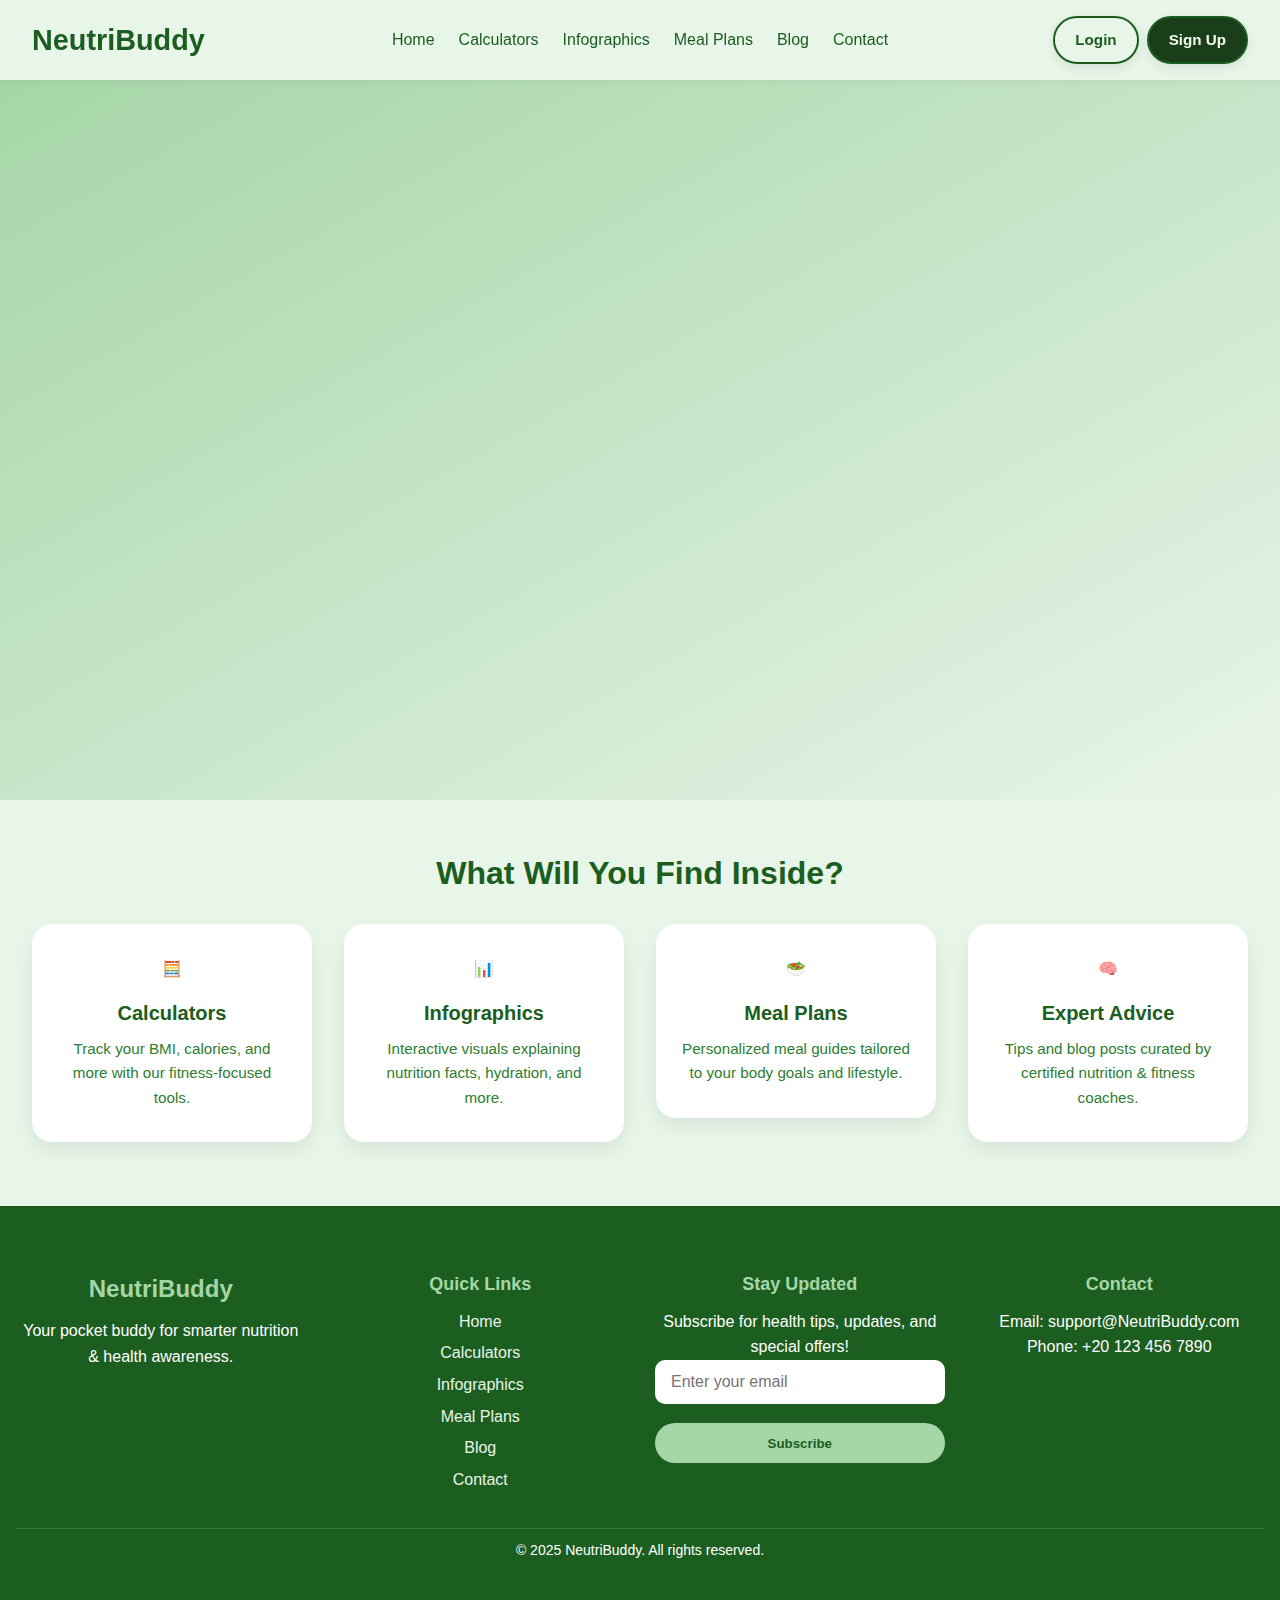
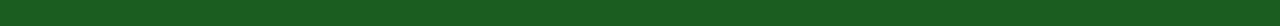
<file: index.html>
<!DOCTYPE html>
<html lang="en">
<head>
  <meta charset="UTF-8" />
  <meta name="viewport" content="width=device-width, initial-scale=1.0"/>
  <title>NeutriBuddy – Home</title>
  <link rel="stylesheet" href="css/style.css" />
  <link href="https://fonts.googleapis.com/css2?family=Inter:wght@400;600;800&display=swap" rel="stylesheet" />
</head>
<body>
  <!-- Navbar -->
<header class="navbar">
  <div class="logo">
    NeutriBuddy
  </div>
  <ul class="nav-links">
    <li><a href="index.html">Home</a></li>
    <li><a href="calculators.html">Calculators</a></li>
    <li><a href="infographics.html">Infographics</a></li>
    <li><a href="meal-plans.html">Meal Plans</a></li>
    <li><a href="blog.html">Blog</a></li>
    <li><a href="contact.html">Contact</a></li>
  </ul>
  <div class="auth-buttons">
    <a href="login.html" class="nav-btn login-btn">Login</a>
    <a href="signup.html" class="nav-btn signup-btn">Sign Up</a>
  </div>
</header>

<section class="hero">
  <div class="hero-content scroll-up">
    <h1>Your Nutrition Buddy for a Healthier You 🥦</h1>
    <p>NeutriBuddy empowers teens and young adults to take control of their health with smart tools, meal plans, and expert insights — all in one place.</p>
    <a href="signup.html" class="hero-btn">Get Started</a>
  </div>
</section>

  <section class="features-section">
  <h2 class="section-title">What Will You Find Inside?</h2>
  <div class="features-grid">
    <a href="calculators.html">
    <div class="feature-card">
      🧮
      <h3>Calculators</h3>
      <p>Track your BMI, calories, and more with our fitness-focused tools.</p>
    </div>
    </a>

    <a href="infographics.html">
    <div class="feature-card">
      📊
      <h3>Infographics</h3>
      <p>Interactive visuals explaining nutrition facts, hydration, and more.</p>
    </div>
    </a>

    <a href="meal-plans.html">
    <div class="feature-card">
      🥗
      <h3>Meal Plans</h3>
      <p>Personalized meal guides tailored to your body goals and lifestyle.</p>
    </div>
    </a>

    <a href="blog.html">
    <div class="feature-card">
      🧠
      <h3>Expert Advice</h3>
      <p>Tips and blog posts curated by certified nutrition & fitness coaches.</p>
    </div>
    </a>

  </div>
</section>


  <!-- Footer -->
<footer class="footer dark-section">
  <div class="container footer-content">
    <div class="footer-col logo-col">
      <h2 class="footer-logo">NeutriBuddy</h2>
      <p>Your pocket buddy for smarter nutrition & health awareness.</p>
    </div>

    <div class="footer-col links-col">
      <h3>Quick Links</h3>
      <ul>
        <li><a href="index.html">Home</a></li>
        <li><a href="calculators.html">Calculators</a></li>
        <li><a href="infographics.html">Infographics</a></li>
        <li><a href="meal-plans.html">Meal Plans</a></li>
        <li><a href="blog.html">Blog</a></li>
        <li><a href="contact.html">Contact</a></li>
      </ul>
    </div>
    <div class="footer-col newsletter-col">
      <h3>Stay Updated</h3>
      <p>Subscribe for health tips, updates, and special offers!</p>
      <form class="newsletter-form">
        <input type="email" placeholder="Enter your email" required>
        <button type="submit">Subscribe</button>
      </form>
    </div>
    <div class="footer-col contact-col">
      <h3>Contact</h3>
      <p>Email: support@NeutriBuddy.com</p>
      <p>Phone: +20 123 456 7890</p>
      <div class="social-icons">
        <a href="#"><i class="fa-brands fa-facebook-f"></i></a>
        <a href="#"><i class="fa-brands fa-instagram"></i></a>
        <a href="#"><i class="fa-brands fa-twitter"></i></a>
        <a href="#"><i class="fa-brands fa-youtube"></i></a>
      </div>
    </div>
  </div>

  <div class="footer-bottom">
    <p>&copy; 2025 NeutriBuddy. All rights reserved.</p>
  </div>
</footer>
</body>
</html>
</file>
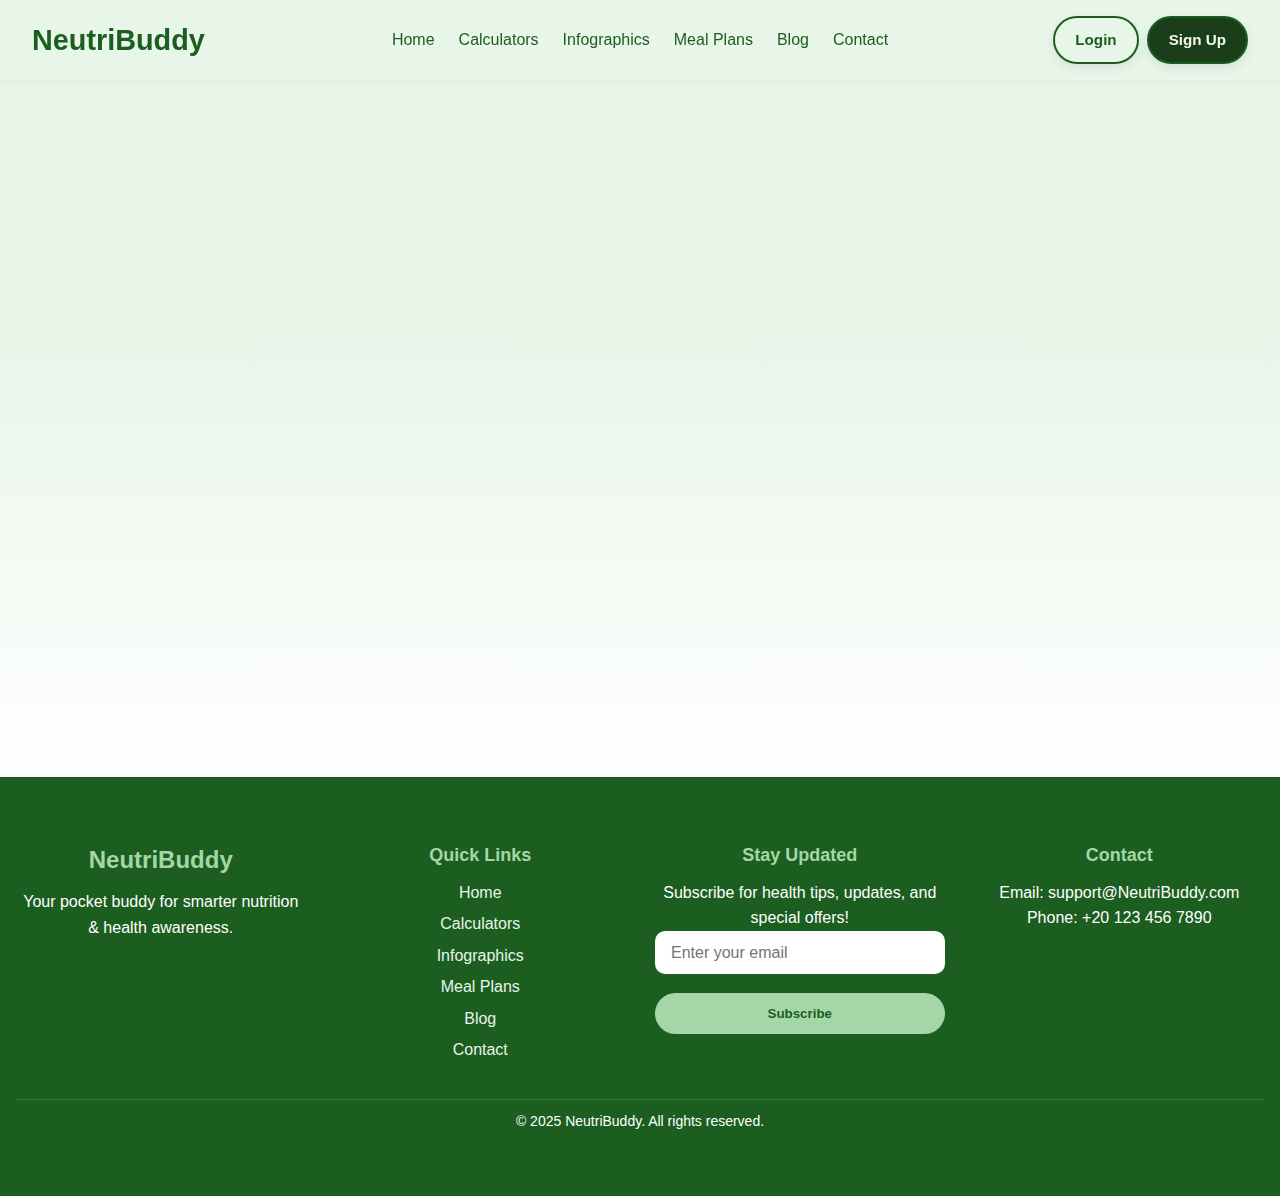
<file: calculators.html>
<!DOCTYPE html>
  <html lang="en">
  <head>
    <meta charset="UTF-8" />
    <meta name="viewport" content="width=device-width, initial-scale=1.0"/>
    <title>NeutriBuddy – Calculators</title>
    <link rel="stylesheet" href="css/style.css" />
  </head>
  <body>
    <!-- Navbar -->
  <header class="navbar">
    <div class="logo">
      NeutriBuddy
    </div>
    <ul class="nav-links">
      <li><a href="index.html">Home</a></li>
      <li><a href="calculators.html">Calculators</a></li>
      <li><a href="infographics.html">Infographics</a></li>
      <li><a href="meal-plans.html">Meal Plans</a></li>
      <li><a href="blog.html">Blog</a></li>
      <li><a href="contact.html">Contact</a></li>
    </ul>
    <div class="auth-buttons">
      <a href="login.html" class="nav-btn login-btn">Login</a>
      <a href="signup.html" class="nav-btn signup-btn">Sign Up</a>
    </div>
  </header>


    <!-- Hero Section -->
  <section class="section dark-section scroll-up">
    <div class="container">
      <h1 class="section-title2">Health & Fitness Calculators</h1>
      <p class="section-subtitle">Track and calculate your fitness progress with NeutriBuddy's powerful tools.</p>
    </div>
  </section>

  <!-- Main Calculators Section -->
  <section class="section light-section">
    <div class="container square-grid">

      <!-- BMI Calculator -->
      <div class="card scroll-up scroll-delay-1">
        <h2>📏 BMI Calculator</h2>
        <p>Determine your Body Mass Index to understand your ideal weight range.</p>
        <button class="toggle-btn" onclick="toggleCalc('bmi-calc')">Try It</button>
        <div class="calculator-form" id="bmi-calc" style="display: none;">
        <form class="calculator-form" onsubmit="calculateBMI(event)">
      <input type="number" id="bmiWeight" placeholder="Weight (kg)" required />
      <input type="number" id="bmiHeight" placeholder="Height (cm)" required />
      <button type="submit">Calculate BMI</button>
    </form>
    <p class="result-popup result-popup2" id="bmiResult">Your BMI will appear here.</p>
        </div>
      </div>

      <!-- Calorie Needs -->
      <div class="card scroll-up scroll-delay-2">
        <h2>🔥 Calorie Needs</h2>
        <p>Estimate your daily calorie requirements based on activity and goals.</p>
        <button class="toggle-btn" onclick="toggleCalc('calorie-calc')">Check Now</button>
        <div class="calculator-form" id="calorie-calc" style="display: none;">
          <form class="calculator-form" onsubmit="calculateCalories(event)">
      <input type="number" id="age" placeholder="Age" required />
      <input type="number" id="weight" placeholder="Weight (kg)" required />
      <input type="number" id="height" placeholder="Height (cm)" required />
      
      <select id="gender" required>
        <option value="">Select Gender</option>
        <option value="male">Male</option>
        <option value="female">Female</option>
      </select>
      
      <select id="activity" required>
        <option value="">Select Activity Level</option>
        <option value="1.2">Sedentary</option>
        <option value="1.375">Lightly Active</option>
        <option value="1.55">Moderately Active</option>
        <option value="1.725">Very Active</option>
        <option value="1.9">Super Active</option>
      </select>

      <button type="submit">Calculate Calories</button>
    </form>
    <p class="result-popup result-popup2" id="caloriesResult">Your daily calorie needs will appear here.</p>
        </div>
      </div>

      <!-- Macro Split -->
      <div class="card scroll-up scroll-delay-3">
        <h2>⚖️ Macronutrient Split</h2>
        <p>Get your daily protein, carbs, and fats based on your goal and weight.</p>
        <button class="toggle-btn" onclick="toggleCalc('macro-calc')">Calculate</button>
        <div class="calculator-form" id="macro-calc" style="display: none;">
          <form class="calculator-form" onsubmit="calculateMacros(event)">
      <input type="number" id="totalCalories" placeholder="Total Daily Calories" required />
      <button type="submit">Calculate Macros</button>
    </form>
    <p class="result-popup" id="macrosResult">Your macros will appear here.</p>
        </div>
      </div>

    </div>
  </section>



    <!-- Footer -->
<footer class="footer dark-section">
  <div class="container footer-content">
    <div class="footer-col logo-col">
      <h2 class="footer-logo">NeutriBuddy</h2>
      <p>Your pocket buddy for smarter nutrition & health awareness.</p>
    </div>

    <div class="footer-col links-col">
      <h3>Quick Links</h3>
      <ul>
        <li><a href="index.html">Home</a></li>
        <li><a href="calculators.html">Calculators</a></li>
        <li><a href="infographics.html">Infographics</a></li>
        <li><a href="meal-plans.html">Meal Plans</a></li>
        <li><a href="blog.html">Blog</a></li>
        <li><a href="contact.html">Contact</a></li>
      </ul>
    </div>
    <div class="footer-col newsletter-col">
      <h3>Stay Updated</h3>
      <p>Subscribe for health tips, updates, and special offers!</p>
      <form class="newsletter-form">
        <input type="email" placeholder="Enter your email" required>
        <button type="submit">Subscribe</button>
      </form>
    </div>
    <div class="footer-col contact-col">
      <h3>Contact</h3>
      <p>Email: support@NeutriBuddy.com</p>
      <p>Phone: +20 123 456 7890</p>
      <div class="social-icons">
        <a href="#"><i class="fa-brands fa-facebook-f"></i></a>
        <a href="#"><i class="fa-brands fa-instagram"></i></a>
        <a href="#"><i class="fa-brands fa-twitter"></i></a>
        <a href="#"><i class="fa-brands fa-youtube"></i></a>
      </div>
    </div>
  </div>

  <div class="footer-bottom">
    <p>&copy; 2025 NeutriBuddy. All rights reserved.</p>
  </div>
</footer>



  <script>

  // Toggle calculator visibility
    function toggleCalc(id) {
      const calc = document.getElementById(id);
      calc.style.display = calc.style.display === "none" ? "block" : "none";
    }

  // BMI Calculator
    function calculateBMI(e) {
      e.preventDefault();
      const weight = parseFloat(document.getElementById('bmiWeight').value);
      const height = parseFloat(document.getElementById('bmiHeight').value) / 100;
      const bmi = weight / (height * height);
      const result = document.getElementById('bmiResult');
      const value = bmi.toFixed(1);

      result.classList.remove('underweight', 'normal', 'overweight', 'obese');

      if (bmi < 18.5) {
        result.textContent = `Your BMI is ${value} (Underweight)`;
        result.classList.add('show', 'underweight');
      } else if (bmi < 25) {
        result.textContent = `Your BMI is ${value} (Normal weight)`;
        result.classList.add('show', 'normal');
      } else if (bmi < 30) {
        result.textContent = `Your BMI is ${value} (Overweight)`;
        result.classList.add('show', 'overweight');
      } else {
        result.textContent = `Your BMI is ${value} (Obese)`;
        result.classList.add('show', 'obese');
      }
    }

  // Calorie Needs Calculator
    function calculateCalories(e) {
      e.preventDefault();
      const age = parseFloat(document.getElementById("age").value);
      const weight = parseFloat(document.getElementById("weight").value);
      const height = parseFloat(document.getElementById("height").value);
      const gender = document.getElementById("gender").value;
      const activity = parseFloat(document.getElementById("activity").value);

      let bmr = 0;
      if (gender === "male") {
        bmr = 10 * weight + 6.25 * height - 5 * age + 5;
      } else {
        bmr = 10 * weight + 6.25 * height - 5 * age - 161;
      }

      const calories = Math.round(bmr * activity);
      const result = document.getElementById("caloriesResult");
      result.textContent = `You need approximately ${calories} calories/day.`;
      result.classList.add("show", "normal");
    }

  // Macronutrient Calculator
  function calculateMacros(e) {
      e.preventDefault();
      const totalCalories = parseFloat(document.getElementById("totalCalories").value);
      const protein = Math.round((totalCalories * 0.3) / 4);
      const fats = Math.round((totalCalories * 0.25) / 9);
      const carbs = Math.round((totalCalories * 0.45) / 4);

      const result = document.getElementById("macrosResult");
      result.innerHTML = `
        🍗 Protein: ${protein}g<br>
        🥑 Fats: ${fats}g<br>
        🍞 Carbs: ${carbs}g
      `;
      result.classList.add("show", "normal");
    }
  </script>

  </body>
  </html>
</file>
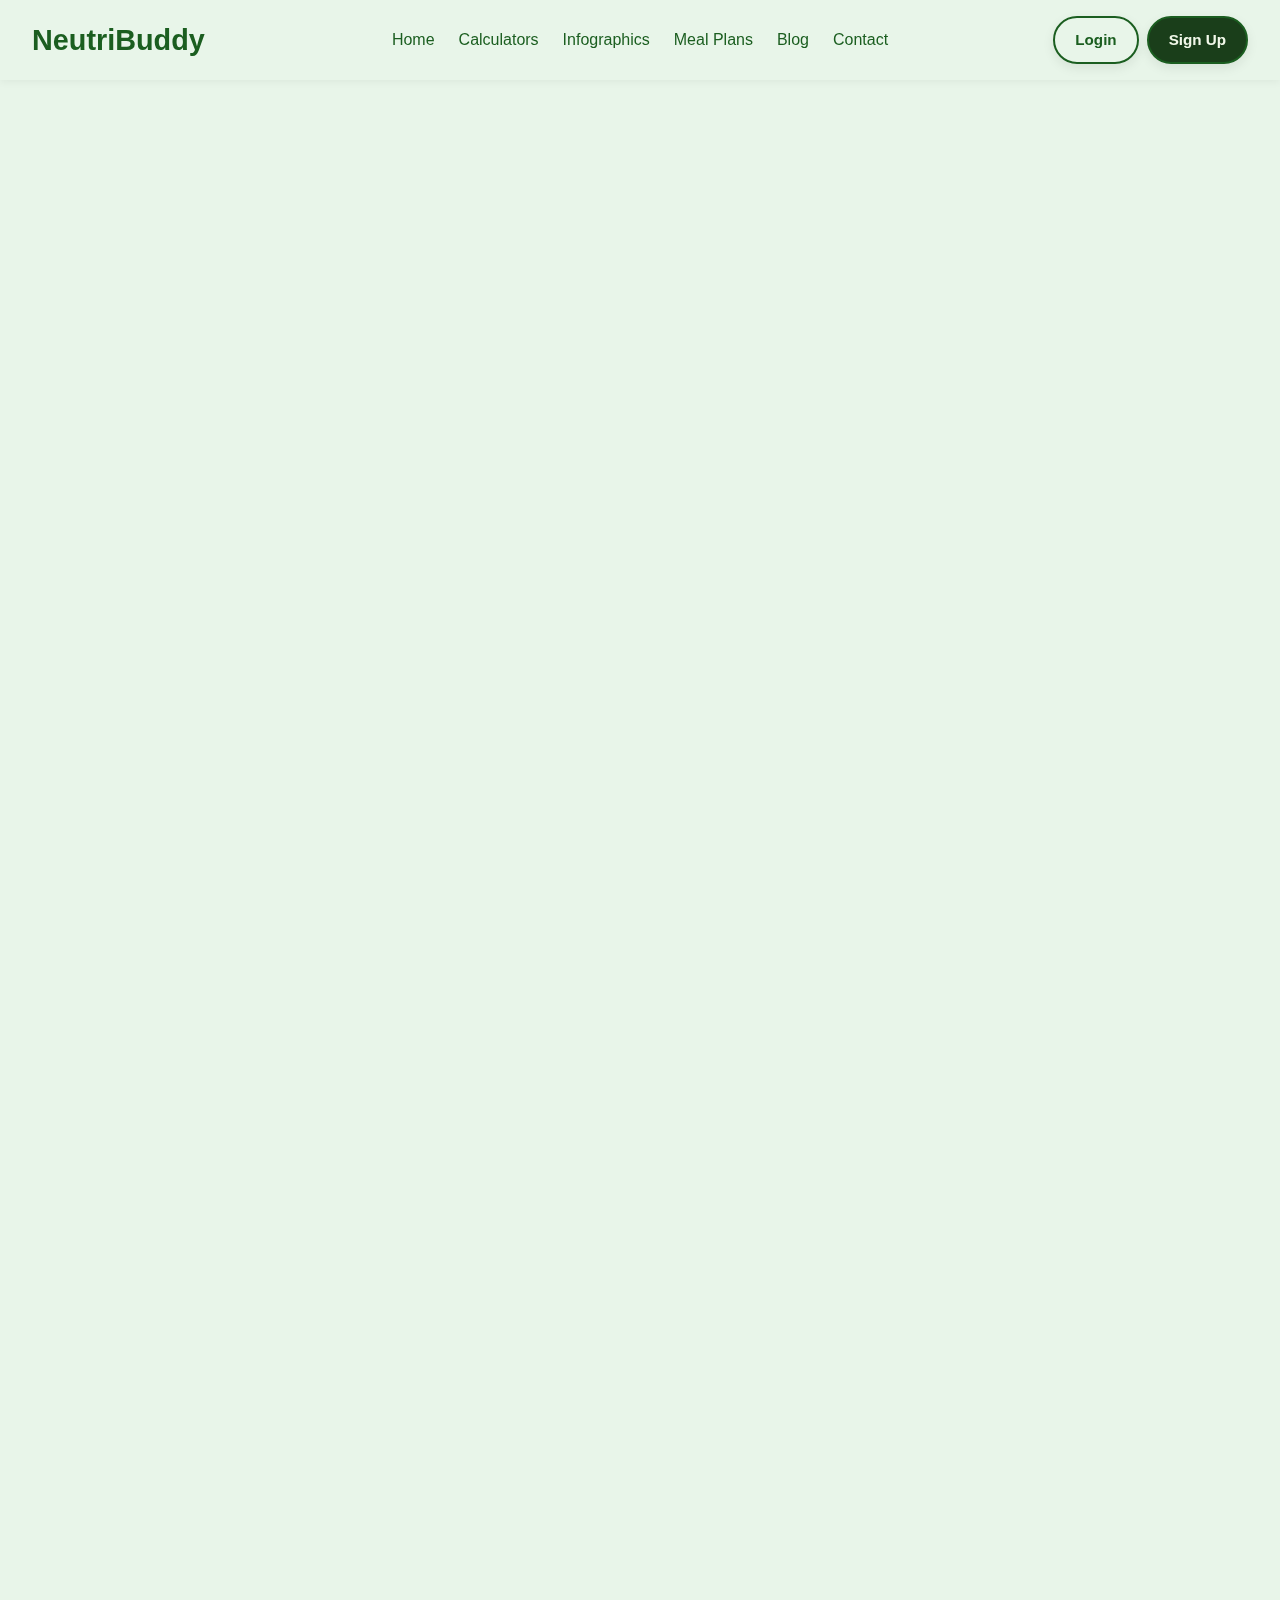
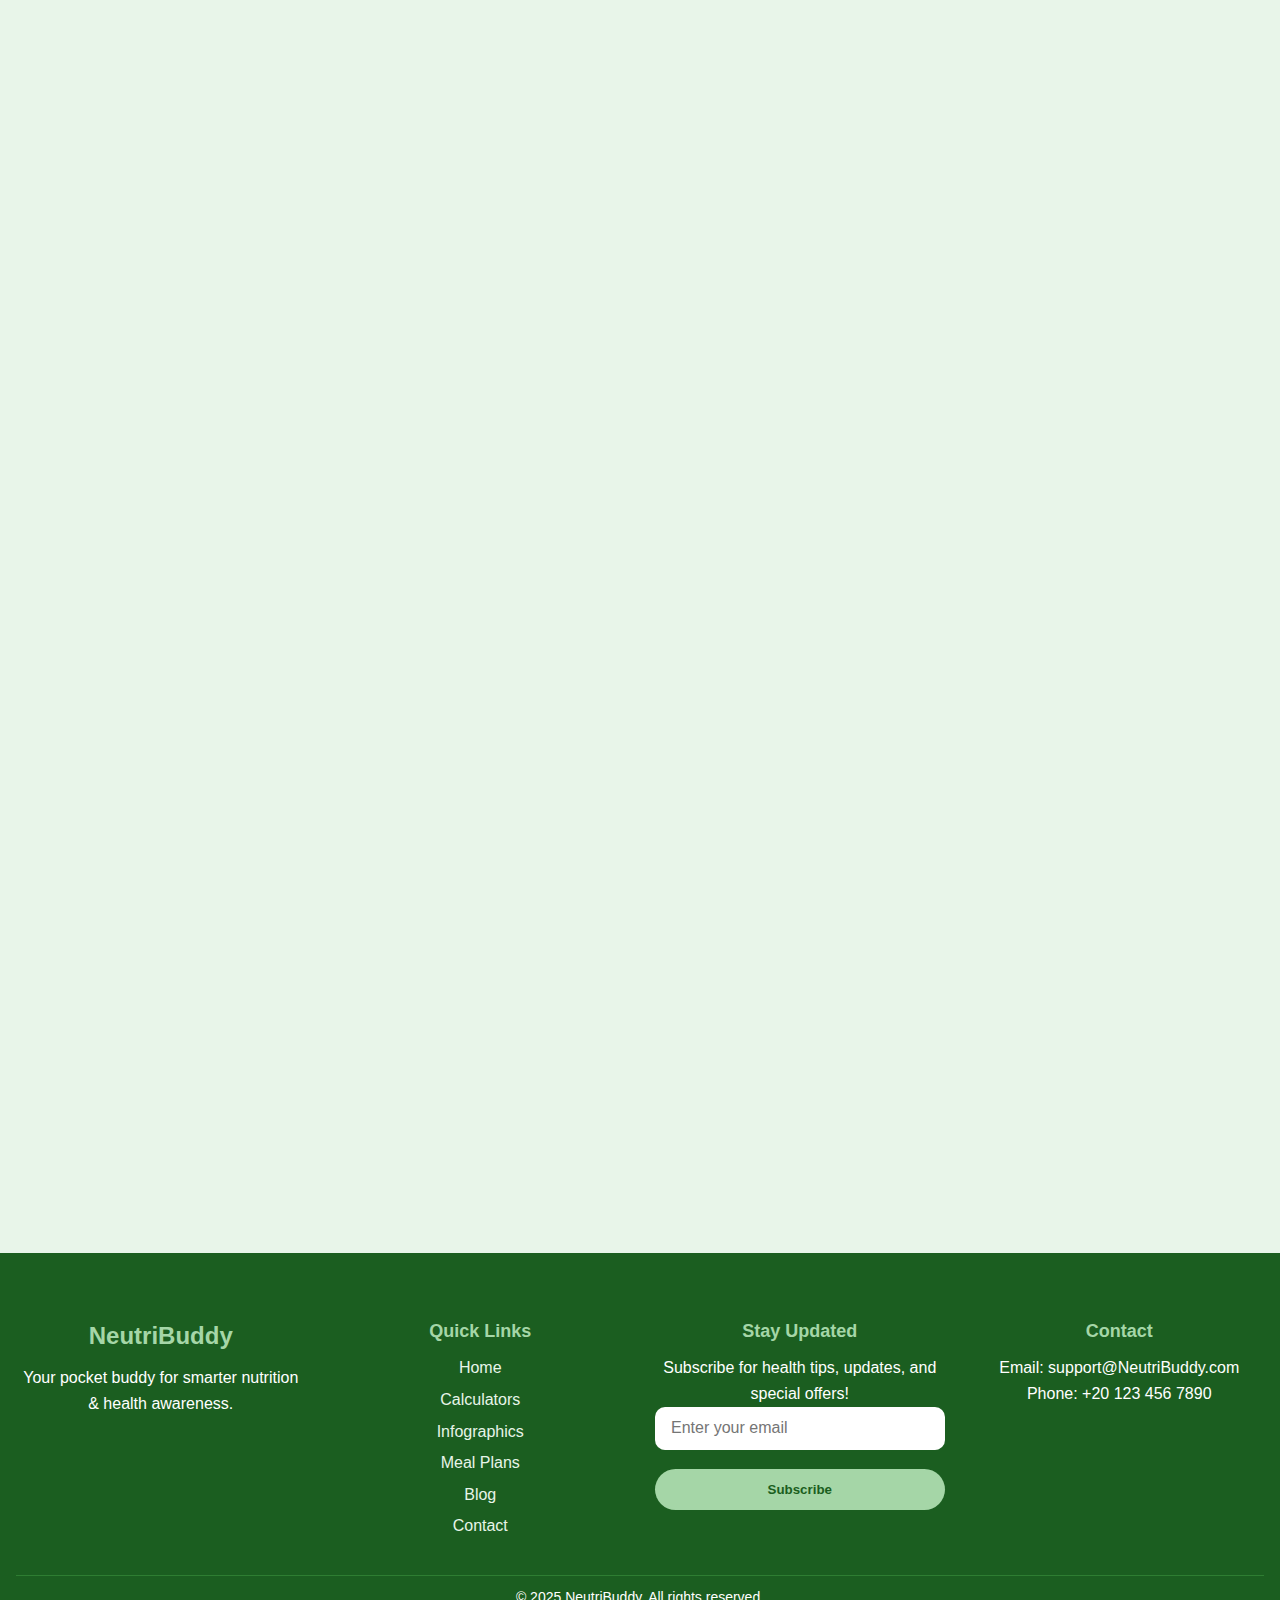
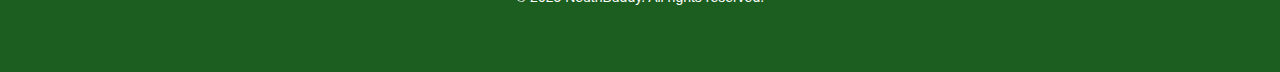
<file: infographics.html>
<!DOCTYPE html>
<html lang="en">
<head>
  <meta charset="UTF-8" />
  <meta name="viewport" content="width=device-width, initial-scale=1.0"/>
  <title>Infographics – NeutriBuddy</title>
  <link rel="stylesheet" href="css/style.css">
  <link rel="stylesheet" href="css/infograhics.css" /></head>
<body>

<!-- Navbar -->
<header class="navbar">
  <div class="logo">NeutriBuddy</div>
  <ul class="nav-links">
    <li><a href="index.html">Home</a></li>
    <li><a href="calculators.html">Calculators</a></li>
    <li><a href="infographics.html" class="active">Infographics</a></li>
    <li><a href="meal-plans.html">Meal Plans</a></li>
    <li><a href="blog.html">Blog</a></li>
    <li><a href="contact.html">Contact</a></li>
  </ul>
  <div class="auth-buttons">
    <a href="login.html" class="nav-btn login-btn">Login</a>
    <a href="signup.html" class="nav-btn signup-btn">Sign Up</a>
  </div>
</header>

<!-- Hero -->
<section class="section dark-section scroll-up">
  <div class="container">
    <h1 class="section-title2">📊 Nutrition Infographics</h1>
    <p class="section-subtitle scroll-delay-1">Understand health visually — hydration, nutrients, sugar facts and more!</p>
  </div>
</section>

<!-- Balanced Plate Breakdown -->
<section class="section light-section scroll-up scroll-delay-1">
  <div class="container">
    <h2 class="section-title">🥗 Balanced Plate Breakdown</h2>
    <p class="section-subtitle scroll-delay-1">Understanding what a balanced plate looks like helps you fuel your body right.</p>

    <div class="plate-grid scroll-delay-2">
      <div class="plate-card protein scroll-up"><!-- each card animated -->
        <div class="icon">🍗</div>
        <h3>Protein</h3>
        <p class="percent">25%</p>
        <p>Essential for muscle repair and growth. Think chicken, fish, eggs, legumes.</p>
      </div>

      <div class="plate-card carbs scroll-up">
        <div class="icon">🍞</div>
        <h3>Carbohydrates</h3>
        <p class="percent">25%</p>
        <p>Your body's main source of energy. Includes rice, bread, fruits, and oats.</p>
      </div>

      <div class="plate-card veggies scroll-up">
        <div class="icon">🥦</div>
        <h3>Vegetables</h3>
        <p class="percent">40%</p>
        <p>High in fiber, vitamins, and minerals. Fill your plate with color!</p>
      </div>

      <div class="plate-card fats scroll-up">
        <div class="icon">🥑</div>
        <h3>Healthy Fats</h3>
        <p class="percent">10%</p>
        <p>Support brain and heart health. Found in nuts, seeds, olive oil, and avocado.</p>
      </div>
    </div>
  </div>
</section>

<!-- Sugar in Popular Drinks -->
<section class="section dark-section scroll-up scroll-delay-2">
  <div class="container">
    <h2 class="section-title3">🧃 Sugar in Popular Drinks</h2>
    <p class="section-subtitle scroll-delay-1">See how much sugar hides in your favorite beverages!</p>

    <div class="sugar-grid scroll-delay-2">
      <div class="sugar-card scroll-up">
        <div class="icon">🥤</div>
        <h3>Soda (330ml)</h3>
        <p class="sugar-grams">35g sugar</p>
        <p class="cube-text">= 7 sugar cubes</p>
      </div>

      <div class="sugar-card scroll-up">
        <div class="icon">🍸</div>
        <h3>Boba Tea</h3>
        <p class="sugar-grams">38g sugar</p>
        <p class="cube-text">= 8 sugar cubes</p>
      </div>

      <div class="sugar-card scroll-up">
        <div class="icon">🍹</div>
        <h3>Fruit Juice (250ml)</h3>
        <p class="sugar-grams">26g sugar</p>
        <p class="cube-text">= 5 sugar cubes</p>
      </div>

      <div class="sugar-card scroll-up">
        <div class="icon">☕</div>
        <h3>Sweet Latte</h3>
        <p class="sugar-grams">20g sugar</p>
        <p class="cube-text">= 4 sugar cubes</p>
      </div>
    </div>
  </div>
</section>

<!-- Hydration Matters -->
<section class="section light-section scroll-up scroll-delay-3">
  <div class="container">
    <h2 class="section-title">💧 Hydration Matters</h2>
    <p class="section-subtitle scroll-delay-1">Your body is 60% water — stay fueled and energized by drinking enough every day!</p>

   <div class="plate-grid scroll-delay-2">
  <div class="plate-card scroll-up">
    <div class="icon">🚰</div>
    <h3>Daily Needs</h3>
    <p>Teens need ~2.5–3.5 liters/day depending on activity and climate.</p>
  </div>
  <div class="plate-card scroll-up">
    <div class="icon">😓</div>
    <h3>Signs of Dehydration</h3>
    <p>Headaches, fatigue, dry mouth, poor focus — drink before you feel thirsty!</p>
  </div>
  <div class="plate-card scroll-up">
    <div class="icon">🧴</div>
    <h3>Hydration Tips</h3>
    <p>Carry a water bottle, flavor with lemon/mint, and track your intake.</p>
  </div>
</div>

  </div>
</section>

<!-- Micronutrient Power -->
<section class="section dark-section scroll-up scroll-delay-4">
  <div class="container">
    <h2 class="section-title3">🧠 Micronutrient Power</h2>
    <p class="section-subtitle scroll-delay-1">Vitamins and minerals fuel growth, immunity, and performance.</p>

    <div class="sugar-grid scroll-delay-2">
  <div class="sugar-card scroll-up">
    <div class="icon">🥬</div>
    <h3>Iron</h3>
    <p>Boosts oxygen flow and energy. Found in spinach, beans, and red meat.</p>
  </div>
  <div class="sugar-card scroll-up">
    <div class="icon">☀️</div>
    <h3>Vitamin D</h3>
    <p>Supports bones and mood. Get sunlight and eat eggs or mushrooms.</p>
  </div>
  <div class="sugar-card scroll-up">
    <div class="icon">🛡️</div>
    <h3>Zinc & C</h3>
    <p>Protect against illness and help recovery. Found in citrus, seeds, and yogurt.</p>
  </div>
</div>

  </div>
</section>

<!-- Good Fats vs Bad Fats -->
<section class="section light-section scroll-up scroll-delay-5">
  <div class="container">
    <h2 class="section-title">🥑 Good Fats vs. Bad Fats</h2>
    <p class="section-subtitle scroll-delay-1">Not all fats are bad — learn what supports your body and what harms it.</p>

    <div class="plate-grid scroll-delay-2">
  <div class="plate-card scroll-up">
    <div class="icon">💚</div>
    <h3>Good Fats</h3>
    <p>Avocados, nuts, olive oil. Support brain & heart health.</p>
  </div>
  <div class="plate-card scroll-up">
    <div class="icon">🚫</div>
    <h3>Bad Fats</h3>
    <p>Trans fats from fried/junk food increase risk of disease.</p>
  </div>
  <div class="plate-card scroll-up">
    <div class="icon">⚖️</div>
    <h3>Balance</h3>
    <p>Limit saturated fats. Focus on whole foods and omega-3s.</p>
  </div>
</div>
  </div>
</section>

<!-- Footer -->
<footer class="footer dark-section">
  <div class="container footer-content">
    <div class="footer-col logo-col">
      <h2 class="footer-logo">NeutriBuddy</h2>
      <p>Your pocket buddy for smarter nutrition & health awareness.</p>
    </div>

    <div class="footer-col links-col">
      <h3>Quick Links</h3>
      <ul>
        <li><a href="index.html">Home</a></li>
        <li><a href="calculators.html">Calculators</a></li>
        <li><a href="infographics.html">Infographics</a></li>
        <li><a href="meal-plans.html">Meal Plans</a></li>
        <li><a href="blog.html">Blog</a></li>
        <li><a href="contact.html">Contact</a></li>
      </ul>
    </div>
    <div class="footer-col newsletter-col">
      <h3>Stay Updated</h3>
      <p>Subscribe for health tips, updates, and special offers!</p>
      <form class="newsletter-form">
        <input type="email" placeholder="Enter your email" required>
        <button type="submit">Subscribe</button>
      </form>
    </div>
    <div class="footer-col contact-col">
      <h3>Contact</h3>
      <p>Email: support@NeutriBuddy.com</p>
      <p>Phone: +20 123 456 7890</p>
      <div class="social-icons">
        <a href="#"><i class="fa-brands fa-facebook-f"></i></a>
        <a href="#"><i class="fa-brands fa-instagram"></i></a>
        <a href="#"><i class="fa-brands fa-twitter"></i></a>
        <a href="#"><i class="fa-brands fa-youtube"></i></a>
      </div>
    </div>
  </div>

  <div class="footer-bottom">
    <p>&copy; 2025 NeutriBuddy. All rights reserved.</p>
  </div>
</footer>



</body>
</html>
</file>
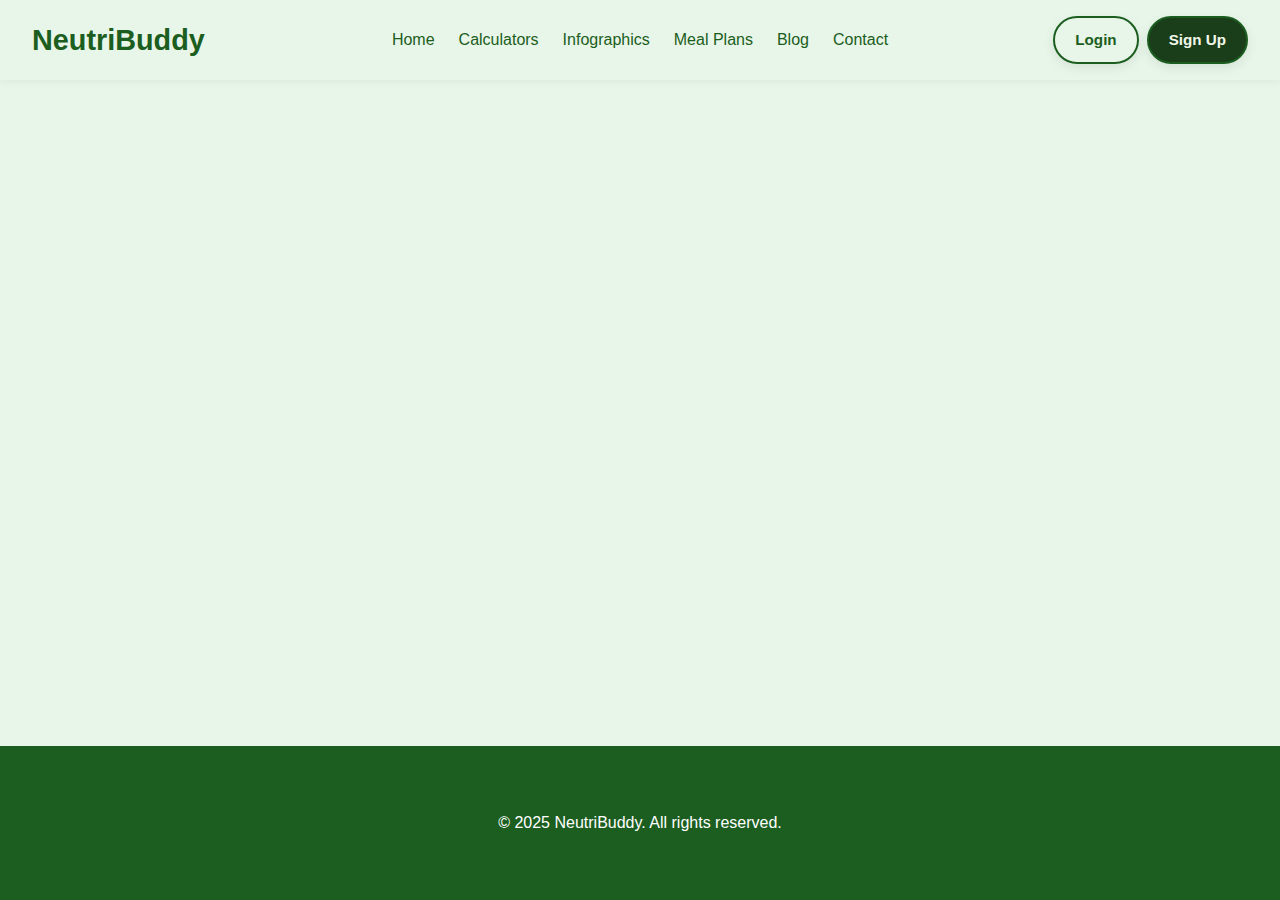
<file: login.html>
<!DOCTYPE html>
<html lang="en">
<head>
  <meta charset="UTF-8" />
  <meta name="viewport" content="width=device-width, initial-scale=1.0" />
  <title>Login – NeutriBuddy</title>
  <link rel="stylesheet" href="css/style.css" />
  <link rel="stylesheet" href="css/auth.css" />
</head>
<body>
  <header class="navbar">
    <div class="logo">NeutriBuddy</div>
    <ul class="nav-links">
      <li><a href="index.html">Home</a></li>
      <li><a href="calculators.html">Calculators</a></li>
      <li><a href="infographics.html">Infographics</a></li>
      <li><a href="meal-plans.html">Meal Plans</a></li>
      <li><a href="blog.html">Blog</a></li>
      <li><a href="contact.html">Contact</a></li>
    </ul>
    <div class="auth-buttons">
      <a href="login.html" class="nav-btn login-btn active">Login</a>
      <a href="signup.html" class="nav-btn signup-btn">Sign Up</a>
    </div>
  </header>

<!-- Main Content -->
  <main>
    <div class="auth-container scroll-up">
      <h2>🔐 Log In</h2>
      <form class="auth-form">
        <div class="form-group">
          <input type="email" id="email" name="email" placeholder=" " required />
          <label for="email">Email</label>
        </div>
        <div class="form-group">
          <input type="password" id="password" name="password" placeholder=" " required />
          <label for="password">Password</label>
        </div>
        <button type="submit" class="auth-btn">Login</button>
      </form>
      <div class="auth-extra">
        Don't have an account? <a href="signup.html">Sign up here</a>
      </div>
    </div>
  </main>
<!-- Footer -->
  <footer class="footer dark-section">
    <p>&copy; 2025 NeutriBuddy. All rights reserved.</p>
  </footer>

  <!-- JavaScript -->
  <script>
  document.querySelector('.auth-form').addEventListener('submit', (e) => {
    const email = document.getElementById('email').value.trim();
    const password = document.getElementById('password').value.trim();
    if (!email || !password) {
      alert("❌ Please fill in all fields.");
      e.preventDefault();
    }
  });
</script>

</body>
</html>
</file>
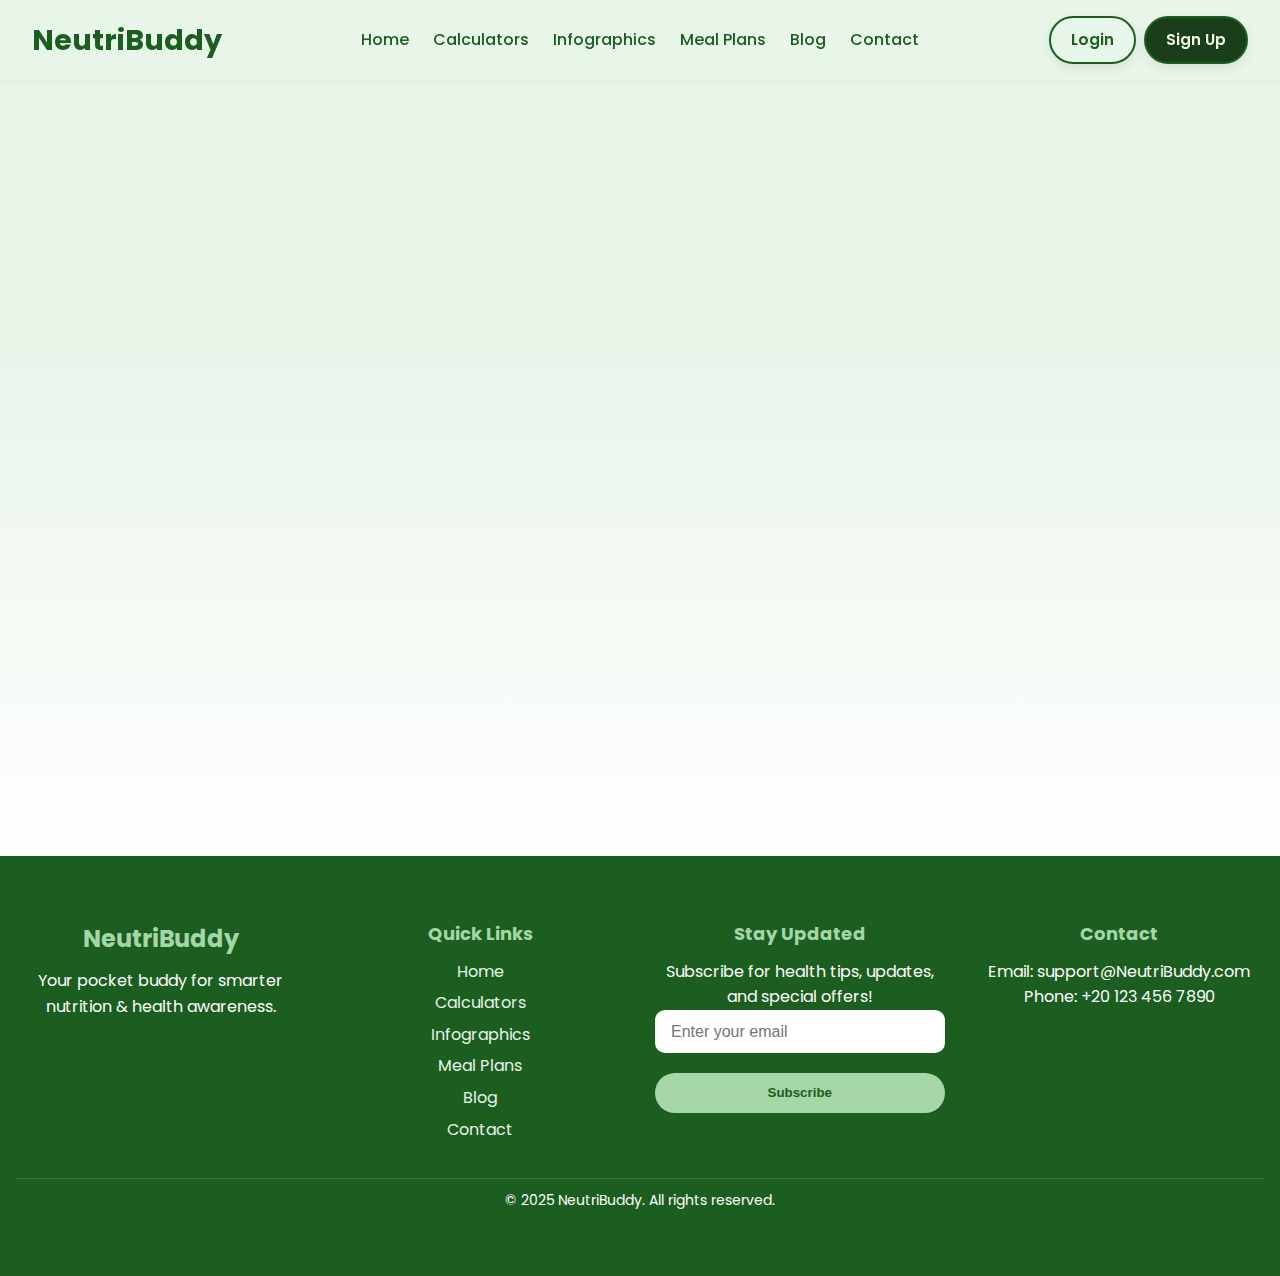
<file: meal-plans.html>
<!DOCTYPE html>
<html lang="en">
<head>
  <meta charset="UTF-8" />
  <meta name="viewport" content="width=device-width, initial-scale=1.0" />
  <title>Meal Plans | NeutriBuddy</title>
  <link href="https://fonts.googleapis.com/css2?family=Poppins:wght@400;600;700&display=swap" rel="stylesheet">
    <link rel="stylesheet" href="css/style.css" />

</head>
<body>
  <!-- Navbar -->
  <header class="navbar">
    <div class="logo">NeutriBuddy</div>
    <ul class="nav-links">
      <li><a href="index.html">Home</a></li>
      <li><a href="calculators.html">Calculators</a></li>
      <li><a href="infographics.html">Infographics</a></li>
      <li><a href="meal-plans.html">Meal Plans</a></li>
      <li><a href="blog.html">Blog</a></li>
      <li><a href="contact.html">Contact</a></li>
    </ul>
    <div class="auth-buttons">
      <a href="login.html" class="nav-btn login-btn">Login</a>
      <a href="signup.html" class="nav-btn signup-btn">Sign Up</a>
    </div>
  </header>

  <!-- Hero Section -->
  <section class="section dark-section scroll-up">
    <div class="container">
      <h1 class="section-title2">Personalized Meal Plans</h1>
      <p class="section-subtitle">Nutrition strategies designed for your goals: fat loss, muscle gain, or energy boost.</p>
    </div>
  </section>

  <!-- Meal Plans Display -->
  <section class="section light-section ">
    <div class="container meal-plan-grid">
  <div class="card scroll-up scroll-delay-1">
    <h2>💪 Muscle Gain</h2>
    <p>High-protein meals with optimal carbs and healthy fats for building lean mass.</p>
    <ul>
      <li>Breakfast: Oatmeal with peanut butter and banana</li>
      <li>Lunch: Grilled chicken with brown rice and broccoli</li>
      <li>Dinner: Salmon, quinoa, and mixed vegetables</li>
    </ul>
  </div>
  <div class="card scroll-up scroll-delay-2">
    <h2>🔥 Fat Loss</h2>
    <p>Low-calorie, nutrient-dense options to help you burn fat and stay full.</p>
    <ul>
      <li>Breakfast: Greek yogurt with berries and chia seeds</li>
      <li>Lunch: Tuna salad wrap with leafy greens</li>
      <li>Dinner: Turkey and veggie stir-fry</li>
    </ul>
  </div>
  <div class="card scroll-up scroll-delay-3">
    <h2>⚡ Energy Boost</h2>
    <p>Meals packed with slow-release carbs and hydration to fuel your busy day.</p>
    <ul>
      <li>Breakfast: Smoothie with oats, banana, and almond milk</li>
      <li>Lunch: Lentil soup and whole-grain bread</li>
      <li>Dinner: Chicken, sweet potato, and green beans</li>
    </ul>
  </div>
</div>

  </section>

  <!-- Footer -->
<footer class="footer dark-section">
  <div class="container footer-content">
    <div class="footer-col logo-col">
      <h2 class="footer-logo">NeutriBuddy</h2>
      <p>Your pocket buddy for smarter nutrition & health awareness.</p>
    </div>

    <div class="footer-col links-col">
      <h3>Quick Links</h3>
      <ul>
        <li><a href="index.html">Home</a></li>
        <li><a href="calculators.html">Calculators</a></li>
        <li><a href="infographics.html">Infographics</a></li>
        <li><a href="meal-plans.html">Meal Plans</a></li>
        <li><a href="blog.html">Blog</a></li>
        <li><a href="contact.html">Contact</a></li>
      </ul>
    </div>
    <div class="footer-col newsletter-col">
      <h3>Stay Updated</h3>
      <p>Subscribe for health tips, updates, and special offers!</p>
      <form class="newsletter-form">
        <input type="email" placeholder="Enter your email" required>
        <button type="submit">Subscribe</button>
      </form>
    </div>
    <div class="footer-col contact-col">
      <h3>Contact</h3>
      <p>Email: support@NeutriBuddy.com</p>
      <p>Phone: +20 123 456 7890</p>
      <div class="social-icons">
        <a href="#"><i class="fa-brands fa-facebook-f"></i></a>
        <a href="#"><i class="fa-brands fa-instagram"></i></a>
        <a href="#"><i class="fa-brands fa-twitter"></i></a>
        <a href="#"><i class="fa-brands fa-youtube"></i></a>
      </div>
    </div>
  </div>

  <div class="footer-bottom">
    <p>&copy; 2025 NeutriBuddy. All rights reserved.</p>
  </div>
</footer>
</body>
</html>
</file>
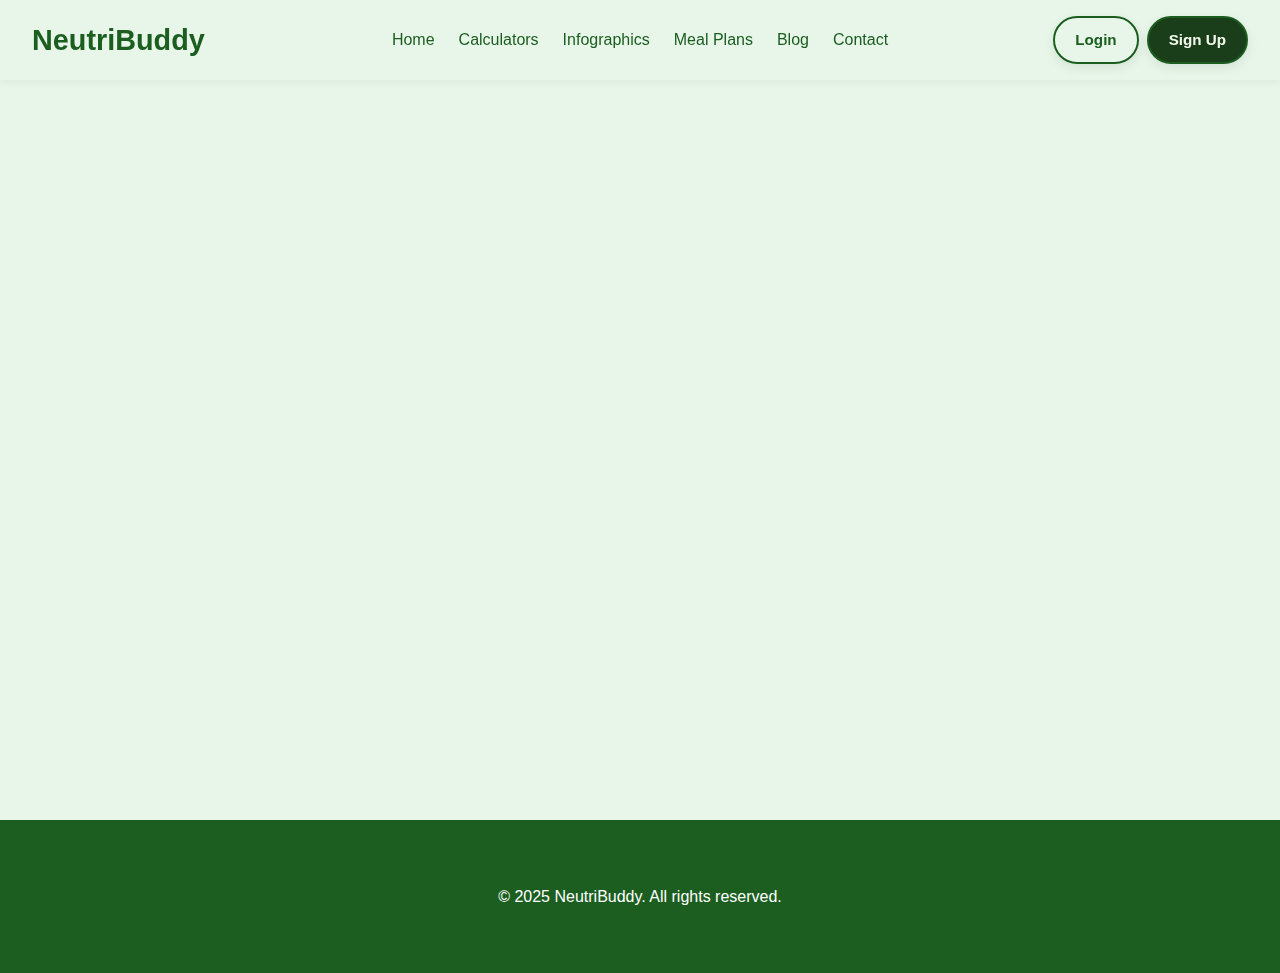
<file: signup.html>
<!DOCTYPE html>
<html lang="en">
<head>
  <meta charset="UTF-8" />
  <meta name="viewport" content="width=device-width, initial-scale=1.0" />
  <title>Sign Up – NeutriBuddy</title>
  <link rel="stylesheet" href="css/style.css" />
  <link rel="stylesheet" href="css/auth.css" />
</head>
<body>
  <header class="navbar">
    <div class="logo">NeutriBuddy</div>
    <ul class="nav-links">
      <li><a href="index.html">Home</a></li>
      <li><a href="calculators.html">Calculators</a></li>
      <li><a href="infographics.html">Infographics</a></li>
      <li><a href="meal-plans.html">Meal Plans</a></li>
      <li><a href="blog.html">Blog</a></li>
      <li><a href="contact.html">Contact</a></li>
    </ul>
    <div class="auth-buttons">
      <a href="login.html" class="nav-btn login-btn">Login</a>
      <a href="signup.html" class="nav-btn signup-btn active">Sign Up</a>
    </div>
  </header>

<!-- Main Content -->
  <main>
    <div class="auth-container scroll-up">
      <h2>👤 Create Account</h2>
      <form class="auth-form" action="user-info.html">
        <div class="form-group">
          <input type="text" id="name" name="name" placeholder=" " required />
          <label for="name">Full Name</label>
        </div>
        <div class="form-group">
          <input type="email" id="email" name="email" placeholder=" " required />
          <label for="email">Email</label>
        </div>
        <div class="form-group">
          <input type="password" id="password" name="password" placeholder=" " required />
          <label for="password">Password</label>
        </div>
        <button type="submit" class="auth-btn">Next</button>
      </form>
      <div class="auth-extra">
        Already have an account? <a href="login.html">Log in</a>
      </div>
    </div>
  </main>

<!-- Footer -->
  <footer class="footer dark-section">
    <p>&copy; 2025 NeutriBuddy. All rights reserved.</p>
  </footer>


  <!-- JavaScript -->
<script>
  const passwordInput = document.getElementById('password');
  const confirmPasswordInput = document.createElement('input');
  const form = document.querySelector('.auth-form');

  // Create confirm password field dynamically to match style
  confirmPasswordInput.setAttribute('type', 'password');
  confirmPasswordInput.setAttribute('id', 'confirm-password');
  confirmPasswordInput.setAttribute('name', 'confirm-password');
  confirmPasswordInput.setAttribute('placeholder', ' ');
  confirmPasswordInput.required = true;
  confirmPasswordInput.classList.add('form-input');

  const confirmLabel = document.createElement('label');
  confirmLabel.setAttribute('for', 'confirm-password');
  confirmLabel.textContent = 'Confirm Password';

  const confirmWrapper = document.createElement('div');
  confirmWrapper.classList.add('form-group');
  confirmWrapper.appendChild(confirmPasswordInput);
  confirmWrapper.appendChild(confirmLabel);

  passwordInput.parentElement.insertAdjacentElement('afterend', confirmWrapper);

  // Add password strength check and match validation
  form.addEventListener('submit', (e) => {
    const password = passwordInput.value;
    const confirmPassword = confirmPasswordInput.value;

    const isStrong = password.length >= 8 &&
      /[A-Z]/.test(password) &&
      /[a-z]/.test(password) &&
      /[0-9]/.test(password) &&
      /[!@#\$%\^&\*]/.test(password);

    if (!isStrong) {
      alert("❌ Password must be at least 8 characters and include uppercase, lowercase, number, and special character.");
      e.preventDefault();
      return;
    }

    if (password !== confirmPassword) {
      alert("❌ Passwords do not match.");
      e.preventDefault();
      return;
    }
  });
</script>

</body>
</html>
</file>
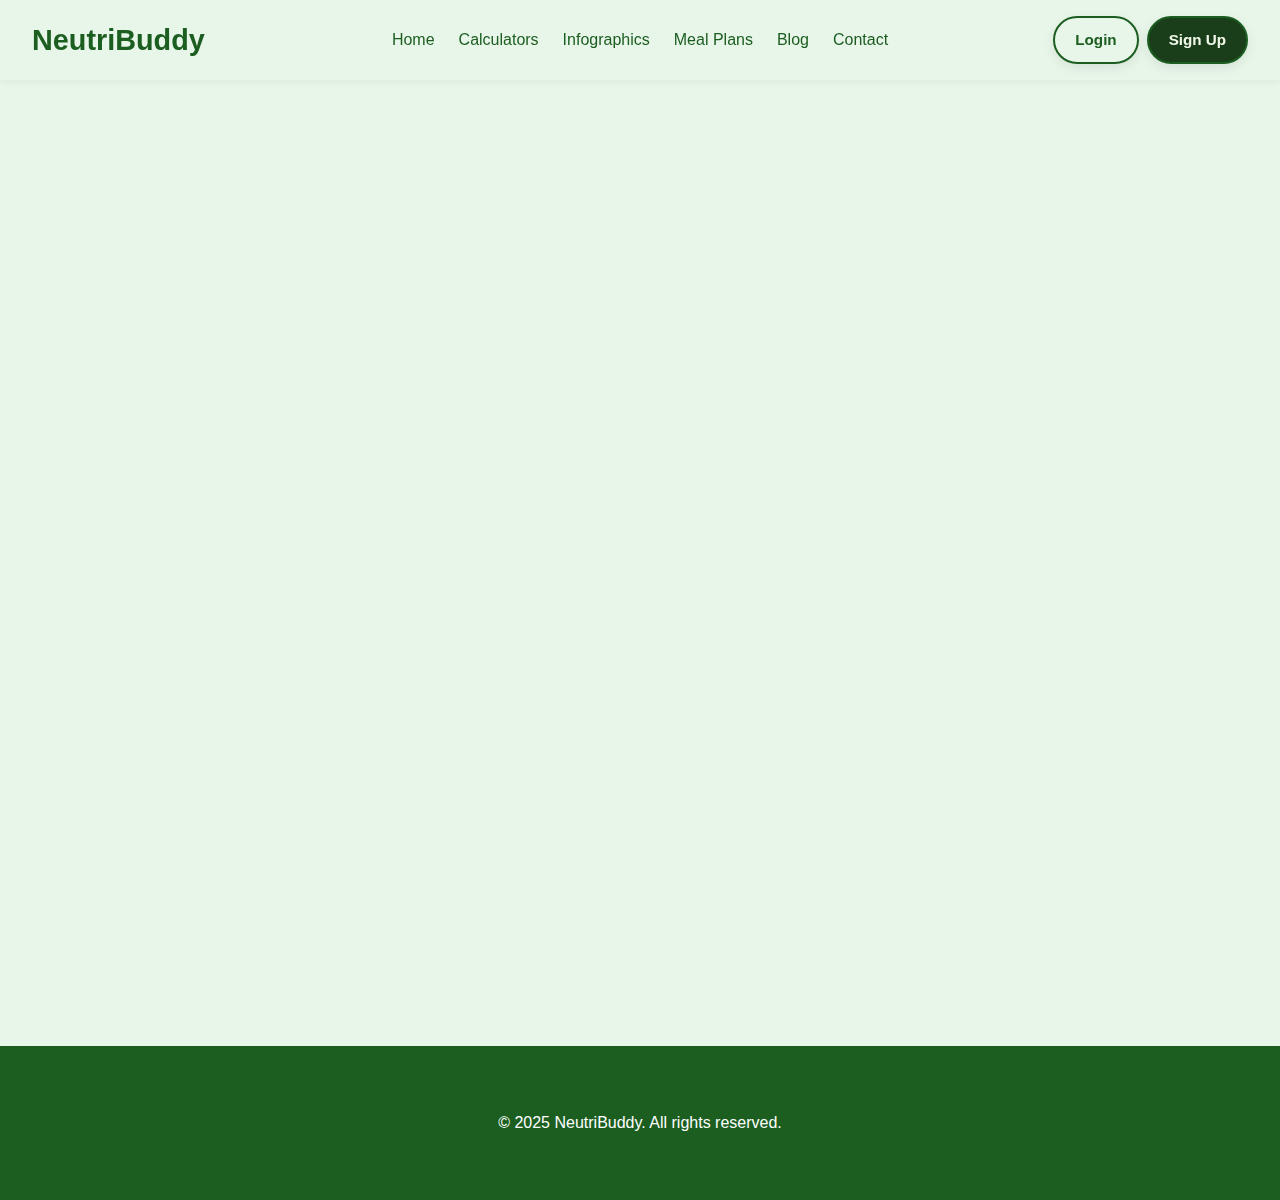
<file: user-info.html>
<!DOCTYPE html>
<html lang="en">
<head>
  <meta charset="UTF-8" />
  <meta name="viewport" content="width=device-width, initial-scale=1.0" />
  <title>User Info – NeutriBuddy</title>
  <link rel="stylesheet" href="css/style.css" />
  <link rel="stylesheet" href="css/auth.css" />
</head>
<body>
   <!-- Navbar -->
<header class="navbar">
  <div class="logo">
    NeutriBuddy
  </div>
  <ul class="nav-links">
    <li><a href="index.html">Home</a></li>
    <li><a href="calculators.html">Calculators</a></li>
    <li><a href="infographics.html">Infographics</a></li>
    <li><a href="meal-plans.html">Meal Plans</a></li>
    <li><a href="blog.html">Blog</a></li>
    <li><a href="contact.html">Contact</a></li>
  </ul>
  <div class="auth-buttons">
    <a href="login.html" class="nav-btn login-btn">Login</a>
    <a href="signup.html" class="nav-btn signup-btn">Sign Up</a>
  </div>
</header>

  <!-- Main Content -->
  <main>
    <div class="auth-container scroll-up">
      <h2>👋 Tell Us More About You</h2>
      <form id="userInfoForm" class="auth-form">
        <div class="form-group">
          <input type="text" id="userName" name="name" placeholder=" " required />
          <label for="name">Username</label>
        </div>
        <div class="form-group">
          <input type="number" id="userAge" name="age" placeholder=" " required />
          <label for="age">Age</label>
        </div>
        <div class="form-group">
          <input type="number" id="userWeight" name="weight" placeholder=" " required />
          <label for="weight">Weight (kg)</label>
        </div>
        <div class="form-group">
          <input type="number" id="userHeight" name="height" placeholder=" " required />
          <label for="height">Height (cm)</label>
        </div>
        <div class="form-group">
          <select id="gender" name="userGender" required>
            <option value="" disabled selected>Select gender</option>
            <option value="male">Male</option>
            <option value="female">Female</option>
          </select>
        </div>
        <div class="form-group">
          <select id="userActivityLevel" name="activityLevel" required>
            <option value="" disabled selected>Select activity level</option>
            <option value="sedentary">Sedentary</option>
            <option value="light">Lightly Active</option>
            <option value="moderate">Moderately Active</option>
            <option value="active">Very Active</option>
          </select>
        </div>
        <div class="form-group">
          <select id="goalValue" name="goal" required>
            <option value="" disabled selected>Select your goal</option>
            <option value="lose fat">Lose Fat</option>
            <option value="gain muscle">Gain Muscle</option>
            <option value="maintain">Maintain Weight</option>
          </select>

        </div>
        <button type="submit" class="auth-btn">Finish Signup</button>
      </form>
    </div>
  </main>

  <!-- Footer -->
  <footer class="footer dark-section">
    <p>&copy; 2025 NeutriBuddy. All rights reserved.</p>
  </footer>

  <!-- JavaScript -->
  <script>
  document.querySelector(".auth-form").addEventListener("submit", function (e) {
    e.preventDefault();

    // Correctly fetch values from inputs
    const name = document.getElementById("userName").value;
    const age = parseInt(document.getElementById("userAge").value, 10);
    const weight = parseFloat(document.getElementById("userWeight").value);
    const height = parseFloat(document.getElementById("userHeight").value);
    const gender = document.getElementById("gender").value;
    const activity = document.getElementById("userActivityLevel").value;
    const goal = document.getElementById("goalValue").value;

    // Basic input validation
    if (
      !name || !gender || !activity || !goal ||
      age < 10 || age > 120 ||
      weight < 20 || weight > 300 ||
      height < 80 || height > 250
    ) {
      alert("⚠️ Please enter valid and complete information.");
      return;
    }

    // BMR calculation
    const bmr =
      gender === "male"
        ? 10 * weight + 6.25 * height - 5 * age + 5
        : 10 * weight + 6.25 * height - 5 * age - 161;

    // Activity multiplier
    const activityMultipliers = {
      sedentary: 1.2,
      light: 1.375,
      moderate: 1.55,
      active: 1.725,
    };
    const tdee = Math.round(bmr * (activityMultipliers[activity] || 1.2));

    // Macros calculation
    const carb = Math.round((tdee * 0.5) / 4);
    const protein = Math.round((tdee * 0.2) / 4);
    const fat = Math.round((tdee * 0.3) / 9);

    // BMI
    const bmi = (weight / ((height / 100) ** 2)).toFixed(1);

    // Save user info
    const user = {
      name,
      age,
      weight,
      height,
      gender,
      activity,
      goal: document.getElementById("goalValue")?.value || "maintain",
      bmi,
      calories: tdee,
      macros: {
        carb,
        protein,
        fat,
      },
    };

    localStorage.setItem("userInfo", JSON.stringify(user));
    window.location.href = "dashboard.html";
  });
</script>


  </body>
</html>
</file>
<file: css/infograhics.css>
/* Balanced Plate Section */
/* Balanced Plate Section */
.plate-grid {
  display: grid;
  grid-template-columns: repeat(auto-fit, minmax(220px, 1fr));
  gap: 2rem;
  margin-top: 2rem;
}

.plate-card {
  background-color: #ffffff;
  border: 2px solid #a5d6a7;
  border-radius: 12px;
  padding: 1.5rem;
  box-shadow: 0 5px 12px rgba(0, 0, 0, 0.07);
  text-align: center;
  transition: transform 0.3s ease;
}

.plate-card:hover {
  transform: translateY(-6px);
}

.plate-card .icon {
  font-size: 2.5rem;
  margin-bottom: 0.75rem;
}

.plate-card h3 {
  font-size: 1.2rem;
  color: #1b5e20;
  margin-bottom: 0.25rem;
}

.plate-card .percent {
  font-size: 1.5rem;
  color: #2e7d32;
  margin: 0.5rem 0;
  font-weight: 600;
}

.plate-card p {
  font-size: 0.95rem;
  color: #444;
}

/* Different shades for each card (optional unique touch) */
.plate-card.protein { border-color: #81c784; }
.plate-card.carbs   { border-color: #aed581; }
.plate-card.veggies { border-color: #66bb6a; }
.plate-card.fats    { border-color: #9ccc65; }

/* Sugar in Drinks Grid */
.sugar-grid {
  display: grid;
  grid-template-columns: repeat(auto-fit, minmax(200px, 1fr));
  gap: 2rem;
  margin-top: 2rem;
}

.sugar-card {
  background: #1e3d27;
  color: #fff;
  border: 2px solid #4caf50;
  padding: 1.5rem;
  border-radius: 12px;
  text-align: center;
  position: relative;
  box-shadow: 0 6px 16px rgba(0, 0, 0, 0.3);
  transition: transform 0.3s ease;
}

.sugar-card:hover {
  transform: translateY(-6px);
}

.sugar-card .icon {
  font-size: 2.5rem;
  margin-bottom: 0.5rem;
}

.sugar-card h3 {
  margin-bottom: 0.3rem;
  font-size: 1.2rem;
}

.sugar-grams {
  font-weight: bold;
  color: #a5d6a7;
  margin-bottom: 0.8rem;
}

/* Base animation class */
.scroll-up {
  opacity: 0;
  transform: translateY(40px);
  transition: all 0.7s ease-out;
}

/* Triggered when element enters viewport */
.animate-visible {
  opacity: 1;
  transform: translateY(0);
}

/* Optional delay classes */
.scroll-delay-1 {
  transition-delay: 0.2s;
}

.scroll-delay-2 {
  transition-delay: 0.4s;
}

.scroll-delay-3 {
  transition-delay: 0.6s;
}

.scroll-delay-4 {
  transition-delay: 0.8s;
}

.scroll-delay-5 {
  transition-delay: 1s;
}
</file>
<file: css/auth.css>
/* auth.css – Consistent with contact form styles */

* {
  box-sizing: border-box;
  margin: 0;
  padding: 0;
}

body {
  font-family: 'Poppins', sans-serif;
  background-color: #e8f5e9;
  color: #1b5e20;
  min-height: 100vh;
  display: flex;
  flex-direction: column;
}

main {
  flex-grow: 1;
  display: flex;
  justify-content: center;
  align-items: center;
  padding: 100px 20px 40px;
}

.auth-container {
  background: #ffffff;
  border-radius: 12px;
  box-shadow: 0 8px 24px rgba(0, 0, 0, 0.08);
  padding: 40px 30px;
  width: 100%;
  max-width: 420px;
  transition: 0.3s ease-in-out;
}

.auth-container h2 {
  margin-bottom: 24px;
  color: #1b5e20;
  font-size: 24px;
  font-weight: 600;
  text-align: center;
}

/* Floating Label Input Style */
.form-group {
  position: relative;
  margin-bottom: 24px;
}

.form-group input,
.form-group textarea {
  width: 100%;
  padding: 14px 12px;
  font-size: 16px;
  border: 2px solid #a5d6a7;
  border-radius: 8px;
  background: transparent;
  outline: none;
  transition: 0.3s;
}

.form-group input:focus,
.form-group textarea:focus {
  border-color: #1b5e20;
}

.form-group label {
  position: absolute;
  top: 14px;
  left: 12px;
  font-size: 16px;
  color: #777;
  pointer-events: none;
  background: transparent;
  padding: 0 4px;
  transition: 0.2s ease all;
}

.form-group input:focus + label,
.form-group input:not(:placeholder-shown) + label,
.form-group textarea:focus + label,
.form-group textarea:not(:placeholder-shown) + label {
  top: -10px;
  font-size: 13px;
  color: #1b5e20;
  background: #fff;
}

/* Submit Button */
.auth-btn {
  width: 100%;
  padding: 14px;
  font-size: 16px;
  font-weight: 500;
  border: none;
  border-radius: 8px;
  background-color: #1b5e20;
  color: white;
  cursor: pointer;
  transition: 0.3s ease-in-out;
}

.auth-btn:hover {
  background-color: #2e7d32;
}

/* Extra Links */
.auth-extra {
  margin-top: 16px;
  text-align: center;
  font-size: 14px;
}

.auth-extra a {
  color: #1b5e20;
  text-decoration: underline;
  transition: 0.2s;
}

.auth-extra a:hover {
  color: #388e3c;
}

/* Responsive */
@media (max-width: 480px) {
  main {
    padding-top: 80px;
  }

  .auth-container {
    padding: 30px 20px;
  }
}

/* User Info Dropdown Styling */
.user-info select {
  width: 100%;
  padding: 12px 15px;
  font-size: 1rem;
  color: #1b5e20;
  background-color: #ffffff;
  border: 2px solid #a5d6a7;
  border-radius: 8px;
  margin-bottom: 20px;
  appearance: none;
  background-image: url("data:image/svg+xml;utf8,<svg fill='%231b5e20' height='24' viewBox='0 0 24 24' width='24' xmlns='http://www.w3.org/2000/svg'><path d='M7 10l5 5 5-5z'/></svg>");
  background-repeat: no-repeat;
  background-position: right 12px center;
  background-size: 20px;
  transition: border-color 0.3s;
}

.user-info select:focus {
  border-color: #1b5e20;
  outline: none;
  box-shadow: 0 0 4px rgba(27, 94, 32, 0.3);
}

.user-info label {
  display: block;
  font-weight: 600;
  margin-bottom: 6px;
  color: #1b5e20;
}

.user-info option {
  color: #1b5e20;
  background-color: #ffffff;
}
/* Enhanced dropdown styling */
.auth-form select,
.user-info select,
.form-group select {
  width: 100%;
  padding: 12px;
  border: 2px solid #a5d6a7;
  border-radius: 8px;
  background-color: #e8f5e9;
  color: #1b5e20;
  font-family: 'Inter', sans-serif;
  font-size: 1rem;
  transition: border-color 0.3s ease, box-shadow 0.3s ease;
  appearance: none;
  background-image: url("data:image/svg+xml;utf8,<svg fill='darkgreen' height='16' viewBox='0 0 24 24' width='16' xmlns='http://www.w3.org/2000/svg'><path d='M7 10l5 5 5-5z'/></svg>");
  background-repeat: no-repeat;
  background-position: right 12px center;
  background-size: 16px;
}

.auth-form select:focus {
  border-color: #1b5e20;
  outline: none;
  box-shadow: 0 0 0 2px rgba(27, 94, 32, 0.3);
}
</file>
<file: css/style.css>
/* ========== Base Reset ========== */
* {
  margin: 0;
  padding: 0;
  box-sizing: border-box;
}

html {
  scroll-behavior: smooth;
}

body {
  font-family: 'Poppins', sans-serif;
  background-color: #e8f5e9;
  color: #1b5e20;
  line-height: 1.6;
}

/* ========== Navbar ========== */
.navbar {
  display: flex;
  align-items: center;
  justify-content: space-between;
  padding: 1rem 2rem;
  background-color: #e8f5e9;
  position: sticky;
  top: 0;
  z-index: 999;
  box-shadow: 0 2px 8px rgba(0, 0, 0, 0.05);
}

.navbar .logo {
  flex: 1;
  font-size: 1.8rem;
  font-weight: 700;
  color: #1b5e20;
}

.nav-links {
  flex: 2;
  display: flex;
  justify-content: center;
  list-style: none;
  gap: 1.5rem;
}

.nav-links li a {
  text-decoration: none;
  color: #1b5e20;
  font-weight: 500;
  font-size: 1rem;
  transition: color 0.3s ease;
}

.nav-links li a:hover {
  color: #2e7d32;
}

.auth-buttons {
  flex: 1;
  display: flex;
  justify-content: flex-end;
  gap: 0.5rem;
}

/* Auth Buttons */
.nav-btn {
  display: inline-block;
  padding: 10px 20px;
  border-radius: 999px;
  font-weight: 600;
  font-size: 0.95rem;
  transition: all 0.4s ease;
  text-decoration: none;
  box-shadow: 0 4px 12px rgba(0, 0, 0, 0.08);
}

.login-btn {
  background: transparent;
  color: #1b5e20;
  border: 2px solid #1b5e20;
}

.login-btn:hover {
  background-color: #a5d6a7;
  color: white;
  transform: scale(1.05);
}

.signup-btn {
  background-color: #1a3e1a;
  color: #f1f8e9;
  border: 2px solid #1b5e20;
}

.signup-btn:hover {
  background-color: #114311;
  color: #ffffff;
  transform: scale(1.05);
}

/* ========== Hero Section ========== */
/* Hero Section */
.hero {
  background: linear-gradient(to bottom right, #a5d6a7, #e8f5e9);
  padding: 5rem 2rem;
  display: flex;
  align-items: center;
  justify-content: center;
  text-align: center;
  color: #1b5e20;
  min-height: 80vh;
}

.hero-content {
  max-width: 700px;
  animation: fadeInUp 1.5s ease both;
}

.hero h1 {
  font-size: 2.5rem;
  font-weight: 700;
  margin-bottom: 1.5rem;
  line-height: 1.3;
}

.hero p {
  font-size: 1.1rem;
  margin-bottom: 2rem;
  color: #2e7d32;
}

/* Hero Button */
.hero-btn {
  display: inline-block;
  padding: 0.8rem 2rem;
  background-color: #1b5e20;
  color: #ffffff;
  font-weight: bold;
  border-radius: 30px;
  text-decoration: none;
  transition: background-color 0.4s ease, transform 0.3s ease;
}

.hero-btn:hover {
  background-color: #2e7d32;
  transform: scale(1.05);
}

/* Simple fade-in animation */
@keyframes fadeInUp {
  from {
    opacity: 0;
    transform: translateY(40px);
  }
  to {
    opacity: 1;
    transform: translateY(0);
  }
}


/* ========== Section Cards ========== */
/* Section Titles */
.section-title {
  text-align: center;
  font-size: 2rem;
  color: #1b5e20;
  margin-top: 3rem;
  margin-bottom: 1.5rem;
}

.section-title2 {
  text-align: center;
  font-size: 3rem;
  color: #f1fdf3;
  margin-top: 0rem;
  margin-bottom: 1.5rem;
}

.section-title3 {
  text-align: center;
  font-size: 2.3rem;
  color: #f1fdf3;
  margin-top: 0rem;
  margin-bottom: 1.5rem;
}

/* Features Grid */
.features-grid {
  display: grid;
  grid-template-columns: repeat(auto-fit, minmax(230px, 1fr));
  gap: 2rem;
  padding: 0 2rem 4rem;
}

/* Feature Cards */
.feature-card {
  background-color: #ffffff;
  border-radius: 20px;
  padding: 2rem 1.5rem;
  box-shadow: 0 8px 20px rgba(0, 0, 0, 0.07);
  text-align: center;
  transition: transform 0.4s ease, box-shadow 0.4s ease;
  color: #1b5e20;
}

.feature-card:hover {
  transform: translateY(-6px);
  box-shadow: 0 12px 24px rgba(0, 0, 0, 0.1);
}

.feature-card h3 {
  font-size: 1.25rem;
  margin-top: 1rem;
  margin-bottom: 0.5rem;
}

.feature-card p {
  font-size: 0.95rem;
  color: #2e7d32;
}


/* ========== Forms (Login / Signup ) ========== */
.form-container {
  background-color: #1b5e20;
  padding: 3rem 2rem;
  border-radius: 16px;
  max-width: 500px;
  margin: 4rem auto;
  color: #f1f8e9;
}

.form-container h2 {
  text-align: center;
  margin-bottom: 2rem;
  font-weight: 600;
}

form {
  display: flex;
  flex-direction: column;
  gap: 1.2rem;
}

input,
select,
textarea {
  padding: 0.8rem 1rem;
  border-radius: 10px;
  border: none;
  font-size: 1rem;
}

input:focus,
textarea:focus {
  outline: 2px solid #a5d6a7;
}

button {
  background-color: #a5d6a7;
  color: #1b5e20;
  font-weight: bold;
  padding: 0.8rem;
  border: none;
  border-radius: 999px;
  transition: background-color 0.4s ease;
}

button:hover {
  background-color: #2e7d32;
  color: white;
}

/* ========== Scroll Animations ========== */
.fade-in {
  opacity: 0;
  transform: translateY(20px);
  animation: fadeInUp 1s ease forwards;
}

@keyframes fadeInUp {
  to {
    opacity: 1;
    transform: translateY(0);
  }
}

/* ========== Footer ========== */
.footer {
  background-color: #1b5e20;
  color: #fff;
  padding: 40px 0 20px;
}

.footer-content {
  display: flex;
  flex-wrap: wrap;
  justify-content: space-between;
  gap: 30px;
}

.footer-col {
  flex: 1 1 250px;
}

.footer-logo {
  font-size: 24px;
  font-weight: bold;
  margin-bottom: 10px;
  color: #a5d6a7;
}

.footer-col h3 {
  font-size: 18px;
  margin-bottom: 10px;
  color: #a5d6a7;
}

.footer-col ul {
  list-style: none;
  padding: 0;
}

.footer-col ul li {
  margin: 6px 0;
}

.footer-col ul li a {
  color: #e8f5e9;
  text-decoration: none;
  transition: 0.3s;
}

.footer-col ul li a:hover {
  color: #81c784;
}

.social-icons a {
  color: #e8f5e9;
  margin-right: 10px;
  font-size: 18px;
  transition: 0.3s;
}

.social-icons a:hover {
  color: #81c784;
}

.footer-bottom {
  text-align: center;
  margin-top: 30px;
  font-size: 14px;
  border-top: 1px solid #2e7d32;
  padding-top: 10px;
}



/* === Meal Plans Page Specific Styles === */

.meal-plan-grid {
  display: flex;
  flex-wrap: wrap;
  justify-content: center;
  gap: 2rem;
  padding: 2rem 0;
}


.card ul {
  list-style: disc inside;
  color: #1b5e20;
  font-size: 0.95rem;
}

/* === Scroll Animation Classes === */

@keyframes fadeInUp {
  from {
    opacity: 0;
    transform: translateY(40px);
  }
  to {
    opacity: 1;
    transform: translateY(0);
  }
}

@keyframes fadeIn {
  from {
    opacity: 0;
  }
  to {
    opacity: 1;
  }
}

.scroll-fade {
  opacity: 0;
  animation: fadeIn 1.2s ease forwards;
}

.scroll-up {
  opacity: 0;
  animation: fadeInUp 1.3s ease forwards;
}

.scroll-delay-1 {
  animation-delay: 0.3s;
}
.scroll-delay-2 {
  animation-delay: 0.6s;
}
.scroll-delay-3 {
  animation-delay: 0.9s;
}


/* ---------- Calculators Section ---------- */

.toggle-btn {
  background-color: #a5d6a7;
  border: none;
  color: #1b5e20;
  font-weight: bold;
  padding: 0.5rem 1rem;
  border-radius: 6px;
  cursor: pointer;
  transition: background-color 0.4s ease;
}

.toggle-btn:hover {
  background-color: #81c784;
}

/* Calculator form input styling */
.calculator-form {
  margin-top: 1rem;
  display: flex;
  flex-direction: column;
  gap: 0.8rem;
}

.calculator-form input,
.calculator-form select {
  padding: 0.6rem 1rem;
  border: 1px solid #a5d6a7;
  border-radius: 8px;
  background-color: #f1fdf3;
  font-size: 1rem;
  color: #1b5e20;
  transition: 0.3s ease;
}

.calculator-form input:focus {
  outline: none;
  border-color: #2e7d32;
  box-shadow: 0 0 5px rgba(46, 125, 50, 0.3);
}

/* Buttons */
.calculator-form button {
  background-color: #1b5e20;
  color: white;
  padding: 0.7rem 1rem;
  border: none;
  border-radius: 8px;
  font-weight: bold;
  cursor: pointer;
  transition: background-color 0.3s ease;
}

.calculator-form button:hover {
  background-color: #2e7d32;
}

/* Result box base */
.result-popup {
  margin-top: 1rem;
  padding: 1rem;
  font-size: 1rem;
  border-radius: 8px;
  text-align: center;
  opacity: 0;
  transform: translateY(10px);
  pointer-events: none;
  transition: all 0.4s ease;
}

/* Show state */
.result-popup.show {
  opacity: 1;
  transform: translateY(0);
  pointer-events: auto;
}

/* Result color categories */
.result-popup.underweight {
  background-color: #fff3e0;
  color: #ef6c00;
  border: 1px solid #ffb74d;
}

.result-popup.normal {
  background-color: #e8f5e9;
  color: #2e7d32;
  border: 1px solid #a5d6a7;
}

.result-popup.overweight {
  background-color: #fff8e1;
  color: #f9a825;
  border: 1px solid #ffe082;
}

.result-popup.obese {
  background-color: #ffebee;
  color: #c62828;
  border: 1px solid #ef9a9a;
}


.result-popup2::before {
  content: '📊 ';
  margin-right: 0.4rem;
}


/* ---------- Universal Card Style ---------- */

.square-grid {
  display: flex;
  flex-wrap: wrap;
  justify-content: center;
  gap: 2rem;
  padding: 2rem 0;
}

.card {
  background: #f1fdf3;
  border: 2px solid #a5d6a7;
  border-radius: 15px;
  padding: 2rem;
  width: 300px;
  box-shadow: 0 8px 20px rgba(0, 0, 0, 0.08);
  transition: transform 0.4s ease, box-shadow 0.4s ease;
  font-family: 'Poppins', sans-serif;
}

.card h2 {
  color: #1b5e20;
  font-size: 1.4rem;
  margin-bottom: 1rem;
  font-weight: 700;
}

.card p {
  color: #333;
  font-size: 1rem;
  margin-bottom: 1rem;
}

.card ul {
  list-style: disc inside;
  color: #1b5e20;
  font-size: 0.95rem;
}

.card:hover {
  transform: scale(1.03);
  box-shadow: 0 12px 25px rgba(0, 0, 0, 0.1);
  background-color: #e0f2e9;
}

/*Section background gradient for cards */
.light-section {
  background: linear-gradient(to bottom, #e8f5e9 0%, #ffffff 100%);
  padding: 3rem 1rem;
  text-align: center;

}

.dark-section {
  background: #1b5e20;
  color: white;
  padding: 4rem 1rem;
  text-align: center;
}

.dark-section h1.section-title {
  font-size: 2.2rem;
  margin-bottom: 0.5rem;
}

.dark-section p.section-subtitle {
  font-size: 1.1rem;
  opacity: 0.9;
}

/* ---------- Contact Section ---------- */
/* Contact Section Layout */
.contact-container {
  display: flex;
  flex-wrap: wrap;
  gap: 40px;
  justify-content: space-between;
  padding: 40px 20px;
}

.contact-info,
.contact-form {
  flex: 1 1 400px;
  background-color: #e8f5e9;
  border-radius: 12px;
  padding: 30px;
  box-shadow: 0 8px 16px rgba(0,0,0,0.05);
}

.contact-info h2,
.contact-form h2 {
  color: #1b5e20;
  margin-bottom: 20px;
}

.contact-info {
  padding: 2rem;
  background-color: #e8f5e9;
  border-radius: 16px;
  box-shadow: 0 4px 12px rgba(0, 100, 0, 0.1);
}

.contact-info .section-title {
  font-size: 1.8rem;
  margin-bottom: 1rem;
  color: #1b5e20;
}

.contact-description {
  font-size: 1rem;
  margin-bottom: 1.5rem;
  color: #333;
}

.contact-details {
  list-style: none;
  padding-left: 0;
  margin-bottom: 1.5rem;
}

.contact-details li {
  margin-bottom: 0.8rem;
  font-size: 0.95rem;
  color: #1b5e20;
}

.contact-details a {
  color: #1b5e20;
  text-decoration: none;
}

.social-links {
  display: flex;
  flex-direction: row;
  flex-wrap: wrap;
  gap: 12px;
  margin-top: 0.5rem;
  margin-bottom: 1rem;
}

.social-links a {
  display: flex;
  align-items: center;
  font-size: 1rem;
  color: #1b5e20;
  text-decoration: none;
  padding: 0.5rem 1rem;
  border-radius: 8px;
  background-color: #e8f5e9;
  transition: background-color 0.3s ease, transform 0.3s ease;
}

.social-links a i {
  font-size: 1.2rem;
  margin-right: 10px;
  color: #1b5e20;
}

.social-links a:hover {
  background-color: #a5d6a7;
  transform: translateX(4px);
}


.quote {
  font-style: italic;
  font-size: 0.95rem;
  color: #555;
  border-left: 3px solid #a5d6a7;
  padding-left: 1rem;
}


/* Form Groups with Floating Labels */
.form-group {
  position: relative;
  margin-bottom: 25px;
}

.form-group input,
.form-group textarea {
  width: 100%;
  padding: 14px 12px;
  border: 2px solid #a5d6a7;
  border-radius: 8px;
  background-color: transparent;
  font-size: 16px;
  color: #1b5e20;
  outline: none;
}

.form-group textarea {
  resize: vertical;
}

.form-group label {
  position: absolute;
  top: 14px;
  left: 12px;
  background: #e8f5e9;
  color: #1b5e20;
  padding: 0 6px;
  transition: 0.2s ease-in-out;
  pointer-events: none;
}

/* Floating Effect */
.form-group input:focus + label,
.form-group input:not(:placeholder-shown) + label,
.form-group textarea:focus + label,
.form-group textarea:not(:placeholder-shown) + label {
  top: -10px;
  left: 10px;
  font-size: 13px;
  background: #e8f5e9;
  color: #388e3c;
}

/* Button */
.form-btn {
  background-color: #1b5e20;
  color: white;
  padding: 14px 24px;
  border: none;
  border-radius: 8px;
  font-size: 16px;
  cursor: pointer;
  transition: background-color 0.3s ease;
}

.form-btn:hover {
  background-color: #2e7d32;
}

.features-grid a {
  text-decoration: none;
  color: inherit;
}
</file>
